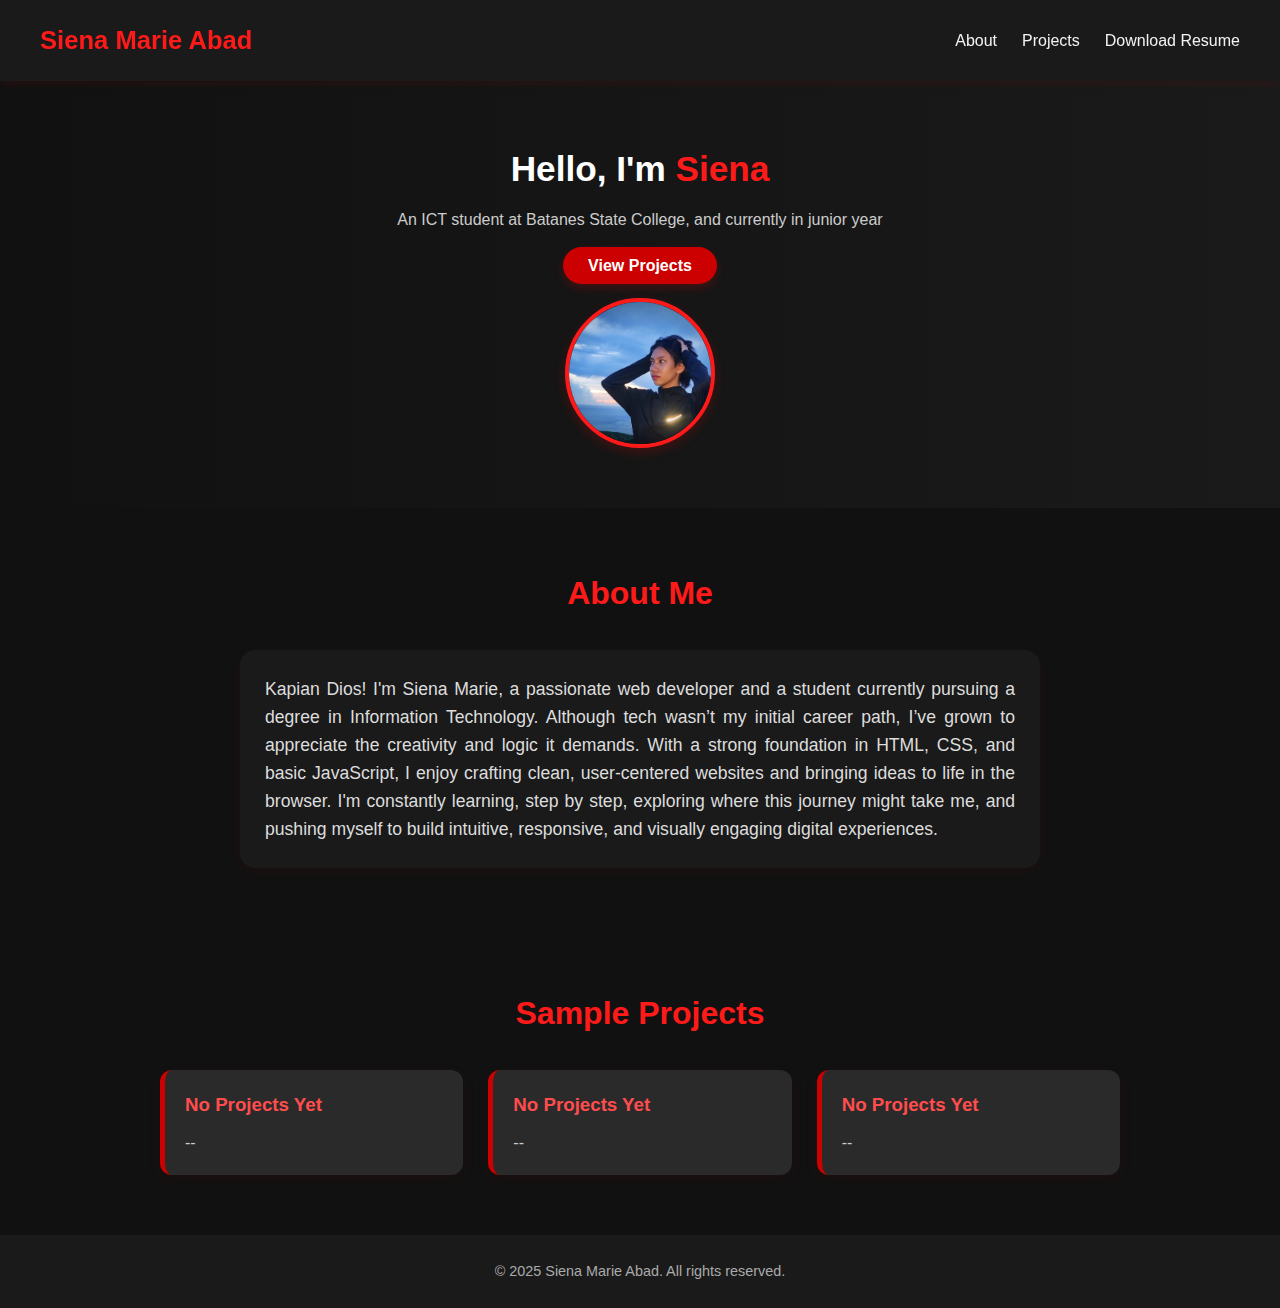
<file: siena's portfolio/index.html>
<!DOCTYPE html>
<html lang="en">
<head>
  <meta charset="UTF-8" />
  <meta name="viewport" content="width=device-width, initial-scale=1.0" />
  <title>Siena Marie | Portfolio</title>
  <link rel="stylesheet" href="styles.css" />
</head>
<body>
  <header>
    <nav class="navbar">
      <div class="nav-logo">Siena Marie Abad</div>
      <ul class="nav-links">
        <li><a href="#about">About</a></li>
        <li><a href="#projects">Projects</a></li>
        <li><a href="files/resume.pdf" download resume class="resume-btn">Download Resume</a></li>
      </ul>
    </nav>
    <div class="hero">
      <img src="sien.jpg" alt="Profile" class="hero-img" />
      <div class="hero-text">
        <h1>Hello, I'm <span>Siena</span></h1>
        <p>An ICT student at Batanes State College, and currently in junior year</p>
        <a href="#projects" class="btn-primary">View Projects</a>
      </div>
    </div>
  </header>

  <main>
    <!-- About Section -->
    <section id="about" class="section about">
      <h2>About Me</h2>
      <p>
        Kapian Dios! I'm Siena Marie, a passionate web developer and a student currently pursuing a degree in Information Technology. Although tech wasn’t my initial career path, I’ve grown to appreciate the creativity and logic it demands. With a strong foundation in HTML, CSS, and basic JavaScript, I enjoy crafting clean, user-centered websites and bringing ideas to life in the browser. I'm constantly learning, step by step, exploring where this journey might take me, and pushing myself to build intuitive, responsive, and visually engaging digital experiences.
      </p>
    </section>

    <!-- Projects Section -->
    <section id="projects" class="section projects">
      <h2>Sample Projects</h2>
      <div class="projects-grid">
        <div class="project-card">
          <h3>No Projects Yet</h3>
          <p>--</p>
        </div>
        <div class="project-card">
          <h3>No Projects Yet</h3>
          <p>--</p>
        </div>
        <div class="project-card">
          <h3>No Projects Yet</h3>
          <p>--</p>
        </div>
      </div>
    </section>
  </main>

  <footer>
    <p>© 2025 Siena Marie Abad. All rights reserved.</p>
  </footer>
</body>
</html>
</file>
<file: siena's portfolio/styles.css>
/* Reset & Base */
* {
  margin: 0;
  padding: 0;
  box-sizing: border-box;
}

html {
  scroll-behavior: smooth;
}

body {
  font-family: 'Segoe UI', sans-serif;
  background-color: #111;
  color: #f2f2f2;
  line-height: 1.6;
}

/* Navigation */
.navbar {
  position: sticky;
  top: 0;
  background-color: #1a1a1a;
  color: #f2f2f2;
  display: flex;
  justify-content: space-between;
  align-items: center;
  padding: 20px 40px;
  box-shadow: 0 2px 10px rgba(255, 0, 0, 0.1);
  z-index: 1000;
}

.nav-logo {
  font-weight: bold;
  font-size: 1.6rem;
  color: #ff1a1a;
}

.nav-links {
  list-style: none;
  display: flex;
  gap: 25px;
}

.nav-links a,
.resume-btn {
  text-decoration: none;
  color: #f2f2f2;
  font-weight: 500;
  transition: color 0.3s ease, border-bottom 0.2s;
}

.nav-links a:hover,
.resume-btn:hover {
  color: #ff4d4d;
  border-bottom: 2px solid #ff4d4d;
}

/* Hero Section */
.hero {
  display: flex;
  flex-direction: column-reverse;
  align-items: center;
  padding: 60px 20px;
  text-align: center;
  background: linear-gradient(to right, #111, #1a1a1a);
}

.hero-img {
  width: 150px;
  height: 150px;
  object-fit: cover;
  border-radius: 50%;
  border: 4px solid #ff1a1a;
  margin-top: 20px;
  box-shadow: 0 4px 12px rgba(255, 0, 0, 0.2);
}

.hero-text h1 {
  font-size: 2.2rem;
  margin-bottom: 10px;
  color: #fff;
}

.hero-text h1 span {
  color: #ff1a1a;
  font-weight: bold;
}

.hero-text p {
  max-width: 600px;
  margin: 0 auto 20px;
  color: #ccc;
}

.btn-primary {
  background-color: #cc0000;
  color: white;
  padding: 10px 25px;
  border: none;
  text-decoration: none;
  border-radius: 30px;
  font-weight: bold;
  transition: background 0.3s ease;
  box-shadow: 0 4px 10px rgba(255, 0, 0, 0.2);
}

.btn-primary:hover {
  background-color: #ff1a1a;
}

/* Sections */
.section {
  padding: 60px 20px;
  max-width: 1000px;
  margin: 0 auto;
}

.section h2 {
  text-align: center;
  margin-bottom: 30px;
  color: #ff1a1a;
  font-size: 2rem;
}

/* About */
.about p {
  font-size: 1.1rem;
  max-width: 800px;
  margin: 0 auto;
  text-align: justify;
  background-color: #1a1a1a;
  padding: 25px;
  border-radius: 15px;
  box-shadow: 0 4px 12px rgba(255, 0, 0, 0.05);
  color: #ddd;
}

/* Projects */
.projects-grid {
  display: grid;
  grid-template-columns: repeat(auto-fit, minmax(280px, 1fr));
  gap: 25px;
  margin-top: 30px;
}

.project-card {
  background-color: #2a2a2a;
  border-radius: 12px;
  padding: 20px;
  box-shadow: 0 4px 16px rgba(255, 0, 0, 0.05);
  transition: transform 0.3s ease, box-shadow 0.3s ease;
  border-left: 5px solid #cc0000;
}

.project-card h3 {
  margin-bottom: 10px;
  color: #ff4d4d;
}

.project-card p {
  color: #ccc;
}

.project-card:hover {
  transform: translateY(-5px);
  box-shadow: 0 8px 24px rgba(255, 0, 0, 0.15);
}

/* Footer */
footer {
  text-align: center;
  padding: 25px;
  background-color: #1a1a1a;
  font-size: 0.9rem;
  color: #aaa;
}
</file>
